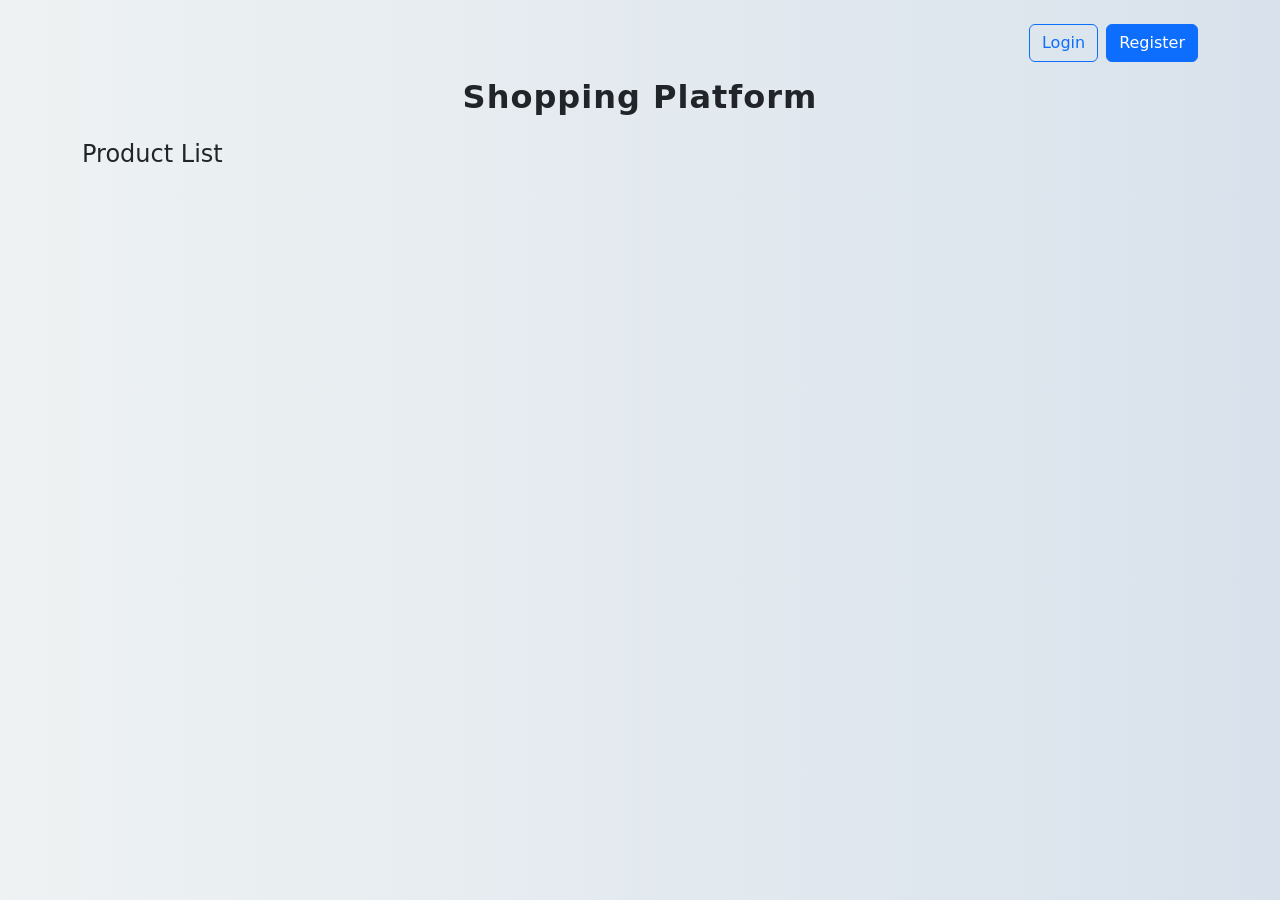
<file: demo/index.html>
<!DOCTYPE html>
<html lang="en">

<head>
    <meta charset="UTF-8" />
    <title>Shopping System</title>
    <link href="https://cdn.jsdelivr.net/npm/bootstrap@5.3.2/dist/css/bootstrap.min.css" rel="stylesheet" />
    <link href="common.css" rel="stylesheet" />
</head>

<body>
    <div class="container mt-4">
        <!-- nav bar -->
        <div class="d-flex justify-content-end mb-3" id="navArea"></div>

        <h2 class="text-center mb-4 page-title">Shopping Platform</h2>

        <div id="alertBox"></div>

        <!-- profile -->
        <div id="profileSection" class="card shadow-lg p-4 mx-auto mb-4 d-none" style="max-width: 700px">
            <h5 class="mb-3">My Profile</h5>

            <div class="row">
                <div class="col-md-6 mb-3">
                    <label class="form-label">Email</label>
                    <input type="email" id="profileEmail" class="form-control" disabled />
                </div>
                <div class="col-md-6 mb-3">
                    <label class="form-label">Username</label>
                    <input type="text" id="profileUsername" class="form-control" />
                </div>
                <div class="col-md-6 mb-3">
                    <label class="form-label">Shipping Address</label>
                    <input type="text" id="profileShipping" class="form-control" />
                </div>
                <div class="col-md-6 mb-3">
                    <label class="form-label">Billing Address</label>
                    <input type="text" id="profileBilling" class="form-control" />
                </div>
                <div class="col-md-12 mb-3">
                    <label class="form-label">Payment Method</label>
                    <input type="text" id="profilePayment" class="form-control" />
                </div>
            </div>

            <button class="btn btn-primary" onclick="updateProfile()">
                Update Profile
            </button>
        </div>

        <!-- item list -->
        <div class="d-flex justify-content-between align-items-center mb-3">
            <h4>Product List</h4>
            <button id="addItemBtn" class="btn btn-success d-none" data-bs-toggle="modal"
                data-bs-target="#addItemModal">
                Add Item
            </button>
        </div>

        <div id="itemList" class="row"></div>
    </div>

    <!-- Create Item Modal -->
    <div class="modal fade" id="addItemModal">
        <div class="modal-dialog">
            <div class="modal-content">
                <div class="modal-header">
                    <h5>Add Product</h5>
                    <button class="btn-close" data-bs-dismiss="modal"></button>
                </div>
                <div class="modal-body">
                    <input class="form-control mb-2" id="newName" placeholder="Name" />
                    <input class="form-control mb-2" id="newPrice" type="number" placeholder="Price" />
                    <input class="form-control mb-2" id="newInventory" type="number" placeholder="Inventory" />
                    <input class="form-control mb-2" id="newUpc" placeholder="UPC" />
                    <input class="form-control mb-2" id="newImage" placeholder="Image URL" />
                </div>
                <div class="modal-footer">
                    <button class="btn btn-primary" onclick="createItem()">
                        Create
                    </button>
                </div>
            </div>
        </div>
    </div>

    <script src="common.js"></script>
    <script>
        const ITEM_BASE = "http://localhost:8082";

        function isLoggedIn() {
            return !!getToken();
        }

        function getRole() {
            return localStorage.getItem("role");
        }

        function isAdmin() {
            return getRole() === "ADMIN";
        }

        // init

        window.onload = async () => {
            renderNav();
            if (isLoggedIn()) {
                document.getElementById("profileSection").classList.remove("d-none");

                if (isAdmin()) {
                    document.getElementById("addItemBtn").classList.remove("d-none");
                }

                loadProfile();
            }
            loadItems();
        };

        // navigation

        function renderNav() {
            const nav = document.getElementById("navArea");
            if (isLoggedIn()) {
                nav.innerHTML = `
                    <button class="btn btn-outline-secondary me-2"
                        onclick="goOrders()">Order Management</button>

                     <button class="btn btn-outline-info me-2"
                        onclick="getPayments()">Payment Management</button>

                    <button class="btn btn-outline-danger"
                        onclick="logout()">Logout</button>
                `;
            } else {
                nav.innerHTML = `
                    <button class="btn btn-outline-primary me-2" onclick="goLogin()">Login</button>
                    <button class="btn btn-primary" onclick="goRegister()">Register</button>
                `;
            }
        }

        function goOrders() {
            window.location.href = "orders.html";
        }

        function getPayments() {
            window.location.href = "payments.html";
        }

        const ORDER_BASE = "http://localhost:8083";

        async function orderItem(id) {

            const qty = document.getElementById("qty-" + id).value;

            const token = getToken();

            const res = await fetch(
                ORDER_BASE + "/orders?itemId=" + id + "&quantity=" + qty,
                {
                    method: "POST",
                    headers: {
                        "Authorization": "Bearer " + token
                    }
                }
            );

            const result = await res.json();

            if (result.code === 200) {
                showAlert("Order created");
            } else {
                showAlert(result.message, "danger");
            }
        }

        // product list

        async function loadItems() {
            const res = await fetch(ITEM_BASE + "/items");
            const result = await res.json();

            const container = document.getElementById("itemList");
            container.innerHTML = "";

            result.data.forEach((item) => {
                let orderSection = "";

                if (isLoggedIn() && item.inventory > 0) {
                    orderSection = `
                <div class="input-group mt-2">
                    <input type="number" min="1" max="${item.inventory}"
                           class="form-control" id="qty-${item.id}" placeholder="Qty">
                    <button class="btn btn-primary"
                        onclick="orderItem('${item.id}')">
                        Order
                    </button>
                </div>
            `;
                }

                container.innerHTML += `
            <div class="col-md-4 mb-4">
                <div class="card shadow-sm h-100">
                    <img src="${item.imageUrl}" class="card-img-top" style="height:200px;object-fit:cover">
                    <div class="card-body">
                        <h5>${item.name}</h5>
                        <p>Price: ¥${item.price}</p>
                        <p>Stock: ${item.inventory}</p>
                        ${orderSection}
                    </div>
                </div>
            </div>
        `;
            });
        }

        // Order item

        async function orderItem(id) {
            const qty = document.getElementById("qty-" + id).value;
            if (!qty || qty <= 0) return showAlert("Invalid quantity", "danger");

            const token = getToken();

            const res = await fetch(
                ORDER_BASE + "/orders?itemId=" + id + "&quantity=" + qty,
                {
                    method: "POST",
                    headers: {
                        Authorization: "Bearer " + token,
                    },
                }
            );

            const result = await res.json();
            if (result.code === 200) {
                showAlert("Order success");
                loadItems();
            } else {
                showAlert(result.message, "danger");
            }
        }

        // Create new item (for admin)

        async function createItem() {

            const name = newName.value.trim();
            const price = newPrice.value;
            const inventory = newInventory.value;
            const upc = newUpc.value.trim();
            const image = newImage.value.trim();

            // validation
            if (!name) {
                return showAlert("Item name is required", "danger");
            }

            if (!price || price <= 0) {
                return showAlert("Price must be greater than 0", "danger");
            }

            if (inventory === "" || inventory < 0) {
                return showAlert("Inventory must be 0 or greater", "danger");
            }

            if (!upc) {
                return showAlert("UPC is required", "danger");
            }

            const token = getToken();

            const res = await fetch(ITEM_BASE + "/items", {
                method: "POST",
                headers: {
                    "Content-Type": "application/json",
                    Authorization: "Bearer " + token,
                },
                body: JSON.stringify({
                    name: name,
                    price: parseFloat(price),
                    inventory: parseInt(inventory),
                    upc: upc,
                    imageUrl: image
                }),
            });

            const result = await res.json();

            if (result.code === 200) {
                showAlert("Item created");

                loadItems();

                bootstrap.Modal.getInstance(
                    document.getElementById("addItemModal")
                ).hide();

                // clear form
                newName.value = "";
                newPrice.value = "";
                newInventory.value = "";
                newUpc.value = "";
                newImage.value = "";
            } else {
                showAlert(result.message, "danger");
            }
        }

        // Profile

        async function loadProfile() {
            const token = getToken();
            const response = await fetch(BASE_URL + "/account/me", {
                headers: { Authorization: "Bearer " + token },
            });

            if (response.status !== 200) return logout();

            const result = await response.json();
            const user = result.data;

            setRole(user.role);

            profileEmail.value = user.email;
            profileUsername.value = user.username;
            profileShipping.value = user.shippingAddress;
            profileBilling.value = user.billingAddress;
            profilePayment.value = user.paymentMethod;
        }

        async function updateProfile() {
            const token = getToken();

            const response = await fetch(BASE_URL + "/account/me", {
                method: "PUT",
                headers: {
                    "Content-Type": "application/json",
                    Authorization: "Bearer " + token,
                },
                body: JSON.stringify({
                    username: profileUsername.value,
                    shippingAddress: profileShipping.value,
                    billingAddress: profileBilling.value,
                    paymentMethod: profilePayment.value,
                }),
            });

            const result = await response.json();
            result.code === 200
                ? showAlert("Profile updated!")
                : showAlert(result.message, "danger");
        }
    </script>

    <script src="https://cdn.jsdelivr.net/npm/bootstrap@5.3.2/dist/js/bootstrap.bundle.min.js"></script>
</body>

</html>
</file>
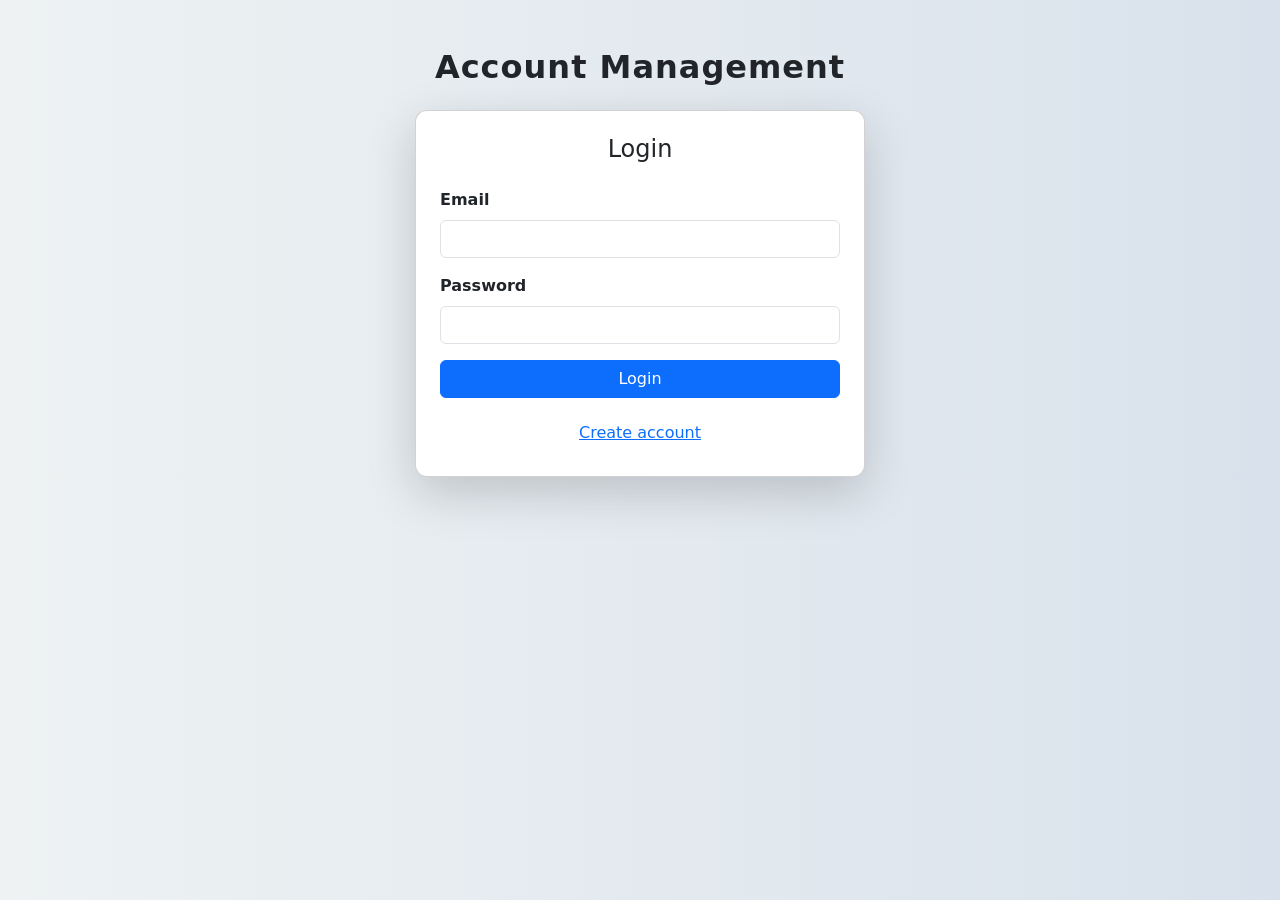
<file: demo/login.html>
<!DOCTYPE html>
<html lang="en">
<head>
    <meta charset="UTF-8">
    <title>Login - Account System</title>
    <link href="https://cdn.jsdelivr.net/npm/bootstrap@5.3.2/dist/css/bootstrap.min.css" rel="stylesheet">
    <link href="common.css" rel="stylesheet">
</head>
<body>

<div class="container mt-5">
    <h2 class="text-center mb-4 page-title">Account Management</h2>
    <div id="alertBox"></div>

    <div class="card shadow-lg p-4 mx-auto" style="max-width: 450px;">
        <h4 class="mb-4 text-center">Login</h4>

        <div class="mb-3">
            <label class="form-label">Email</label>
            <input type="email" id="loginEmail" class="form-control">
        </div>

        <div class="mb-3">
            <label class="form-label">Password</label>
            <input type="password" id="loginPassword" class="form-control">
        </div>

        <button class="btn btn-primary w-100 mb-3" onclick="login()">Login</button>

        <div class="text-center">
            <button class="btn btn-link" onclick="goRegister()">Create account</button>
        </div>
    </div>
</div>

<script src="common.js"></script>
<script>
async function login() {
    const response = await fetch(BASE_URL + "/auth/login", {
        method: "POST",
        headers: {"Content-Type": "application/json"},
        body: JSON.stringify({
            email: loginEmail.value,
            password: loginPassword.value
        })
    });

    const result = await response.json();

    if (result.code === 200) {
        setToken(result.data);
        goProfile();
    } else {
        showAlert(result.message, "danger");
    }
}

window.onload = () => {
    if (getToken()) goProfile();
};
</script>
<script src="https://cdn.jsdelivr.net/npm/bootstrap@5.3.2/dist/js/bootstrap.bundle.min.js"></script>
</body>
</html>
</file>
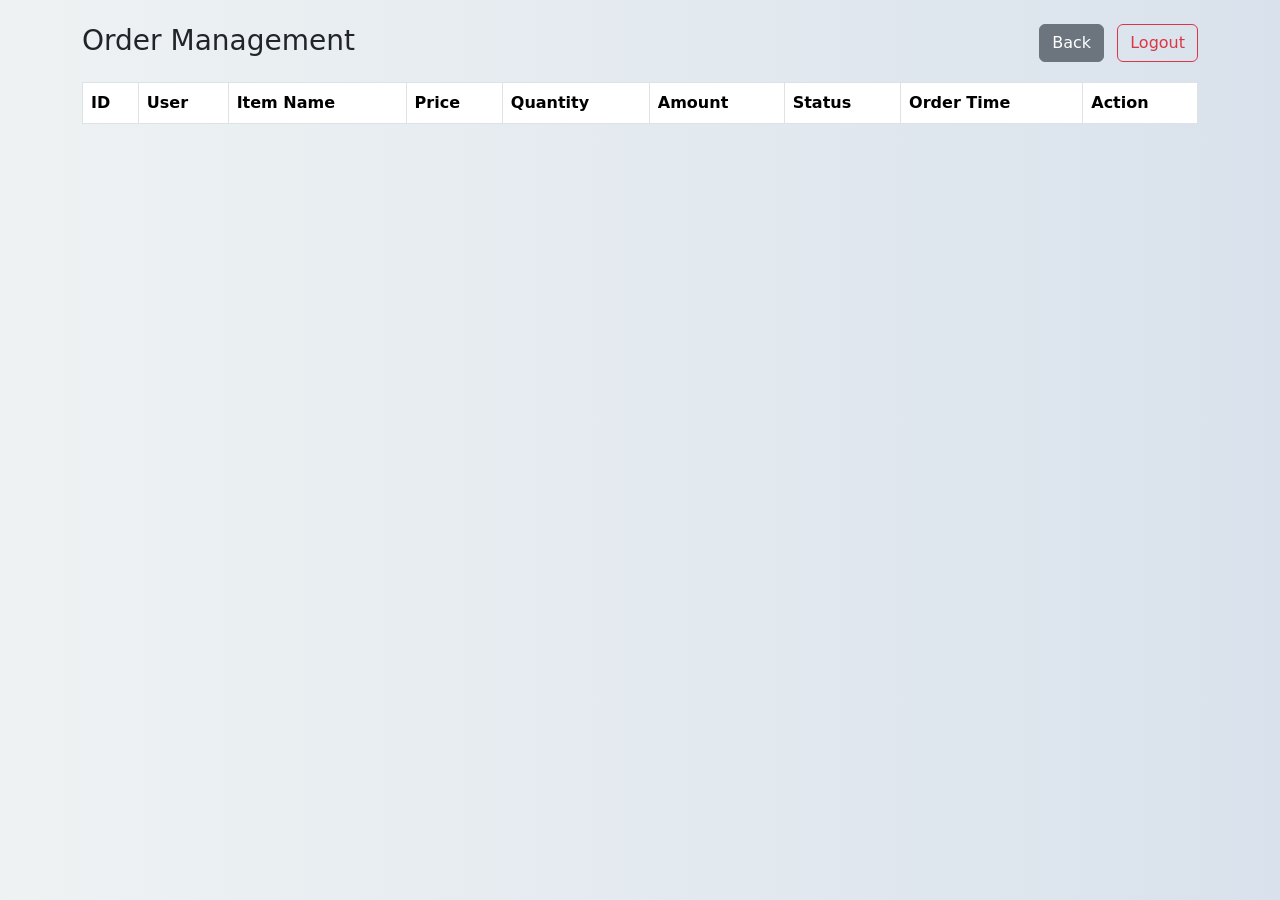
<file: demo/orders.html>
<!DOCTYPE html>
<html lang="en">

<head>
    <meta charset="UTF-8">
    <title>Order Management</title>

    <link href="https://cdn.jsdelivr.net/npm/bootstrap@5.3.2/dist/css/bootstrap.min.css" rel="stylesheet">
    <link href="common.css" rel="stylesheet">

</head>

<body>

    <div class="container mt-4">

        <div class="d-flex justify-content-between mb-3">

            <h3>Order Management</h3>

            <div>
                <button class="btn btn-secondary me-2" onclick="goHome()">Back</button>
                <button class="btn btn-outline-danger" onclick="logout()">Logout</button>
            </div>

        </div>

        <div id="alertBox"></div>

        <table class="table table-bordered">

            <thead>
                <tr>
                    <th>ID</th>
                    <th>User</th>
                    <th>Item Name</th>
                    <th>Price</th>
                    <th>Quantity</th>
                    <th>Amount</th>
                    <th>Status</th>
                    <th>Order Time</th>
                    <th>Action</th>
                </tr>
            </thead>

            <tbody id="orderTable"></tbody>

        </table>

    </div>


    <script src="common.js"></script>

    <script>

        const ORDER_BASE = "http://localhost:8083";

        function getRole() {
            return localStorage.getItem("role");
        }

        function isAdmin() {
            return getRole() === "ADMIN";
        }

        window.onload = () => {
            loadOrders();
        };

        function goHome() {
            window.location.href = "index.html";
        }

        function formatTime(t) {

            const date = new Date(t);

            return date.toLocaleString();
        }

        function statusBadge(status) {

    if (status === "CREATED")
        return `<span class="badge bg-secondary">CREATED</span>`;

    if (status === "PAID")
        return `<span class="badge bg-success">PAID</span>`;

    if (status === "CANCELLED")
        return `<span class="badge bg-danger">CANCELLED</span>`;

    if (status === "REFUNDED")
        return `<span class="badge bg-warning text-dark">REFUNDED</span>`;

    if (status === "FINISHED")
        return `<span class="badge bg-primary">FINISHED</span>`;

    return `<span class="badge bg-dark">${status}</span>`;
}

        async function loadOrders() {

            const token = getToken();

            const res = await fetch(ORDER_BASE + "/orders", {
                headers: {
                    "Authorization": "Bearer " + token
                }
            });

            const result = await res.json();

            const orders = result.data;

            const table = document.getElementById("orderTable");

            table.innerHTML = "";

            orders.forEach(o => {

                let action = "";

                if (o.status === "CREATED") {
                    action = `<button class="btn btn-warning btn-sm"
onclick="cancelOrder('${o.id}')">Cancel</button>`;
                }

                if (o.status === "PAID") {

                    if (isAdmin()) {

                        action = `
        <button class="btn btn-success btn-sm"
        onclick="finishOrder('${o.id}')">
        Finish
        </button>`;

                    } else {

                        action = `
        <button class="btn btn-danger btn-sm"
        onclick="refundOrder('${o.id}')">
        Refund
        </button>`;

                    }

                }

                table.innerHTML += `

<tr>

<td>${o.id}</td>
<td>${o.userId}</td>
<td>${o.itemName}</td>
<td>${o.price}</td>
<td>${o.quantity}</td>
<td>${o.amount}</td>
<td>${statusBadge(o.status)}</td>
<td>${formatTime(o.createdAt)}</td>
<td>${action}</td>

</tr>

`;

            });

        }


        async function cancelOrder(id) {

            const token = getToken();

            const res = await fetch(
                ORDER_BASE + "/orders/cancel?id=" + id,
                {
                    method: "POST",
                    headers: {
                        "Authorization": "Bearer " + token
                    }
                }
            );

            const result = await res.json();

            if (result.code === 200) {

                showAlert("Order cancelled");

                loadOrders();

            } else {

                showAlert(result.message, "danger");

            }

        }

        async function refundOrder(id) {

            const token = getToken();

            const res = await fetch(
                ORDER_BASE + "/orders/refund?id=" + id,
                {
                    method: "POST",
                    headers: {
                        "Authorization": "Bearer " + token
                    }
                }
            );

            const result = await res.json();

            if (result.code === 200) {

                showAlert("Refund success");

                loadOrders();

            } else {

                showAlert(result.message, "danger");

            }

        }

        async function finishOrder(id) {

            const token = getToken();

            const res = await fetch(
                ORDER_BASE + "/orders/finish?id=" + id,
                {
                    method: "POST",
                    headers: {
                        "Authorization": "Bearer " + token
                    }
                }
            );

            const result = await res.json();

            if (result.code === 200) {

                showAlert("Order finished");

                loadOrders();

            } else {

                showAlert(result.message, "danger");

            }

        }

    </script>

    <script src="https://cdn.jsdelivr.net/npm/bootstrap@5.3.2/dist/js/bootstrap.bundle.min.js"></script>

</body>

</html>
</file>
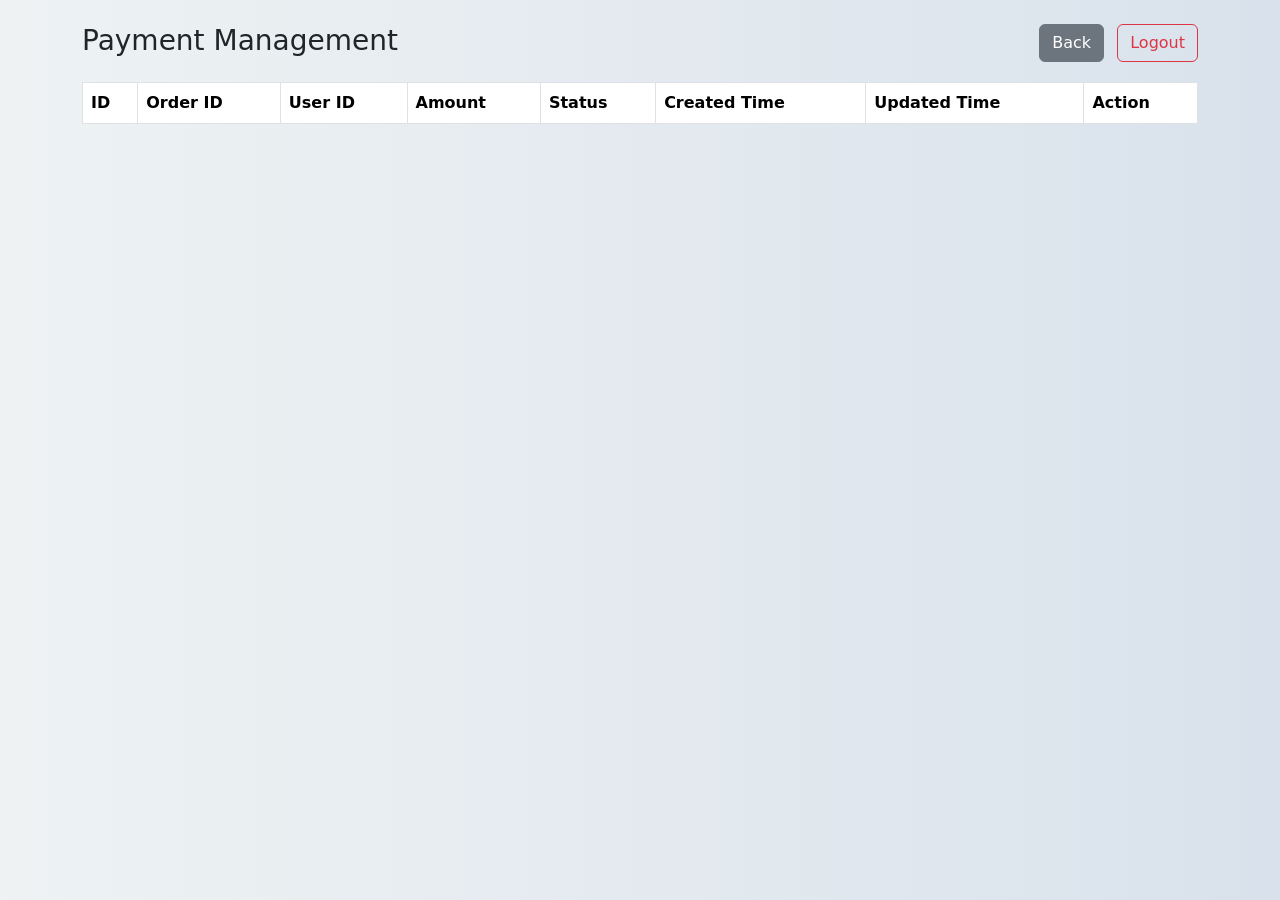
<file: demo/payments.html>
<!DOCTYPE html>
<html lang="en">

<head>
    <meta charset="UTF-8">
    <title>Payment Management</title>

    <link href="https://cdn.jsdelivr.net/npm/bootstrap@5.3.2/dist/css/bootstrap.min.css" rel="stylesheet">
    <link href="common.css" rel="stylesheet">

</head>

<body>

    <div class="container mt-4">

        <div class="d-flex justify-content-between mb-3">

            <h3>Payment Management</h3>

            <div>
                <button class="btn btn-secondary me-2" onclick="goHome()">Back</button>
                <button class="btn btn-outline-danger" onclick="logout()">Logout</button>
            </div>

        </div>

        <div id="alertBox"></div>

        <table class="table table-bordered">

            <thead>
                <tr>
                    <th>ID</th>
                    <th>Order ID</th>
                    <th>User ID</th>
                    <th>Amount</th>
                    <th>Status</th>
                    <th>Created Time</th>
                    <th>Updated Time</th>
                    <th>Action</th>
                </tr>
            </thead>

            <tbody id="paymentTable"></tbody>

        </table>

    </div>


    <script src="common.js"></script>

    <script>

        const PAYMENT_BASE = "http://localhost:8084";

        /**
         * Load payments after page loaded
         */
        window.onload = () => {
            loadPayments();
        };

        /**
         * Navigate back to home page
         */
        function goHome() {
            window.location.href = "index.html";
        }

        /**
         * Format datetime
         */
        function formatTime(t) {

            if (!t) return "";

            const date = new Date(t);

            return date.toLocaleString();

        }

        /**
         * Load current user's payments
         */
        async function loadPayments() {

            const token = getToken();

            const res = await fetch(PAYMENT_BASE + "/payments", {
                headers: {
                    "Authorization": "Bearer " + token
                }
            });

            const result = await res.json();

            const payments = result.data;

            const table = document.getElementById("paymentTable");

            table.innerHTML = "";

            payments.forEach(p => {

                let action = "";

                /**
                 * Only CREATED payments can be paid
                 */
                if (p.status === "CREATED") {

                    action = `
<button class="btn btn-primary btn-sm"
onclick="pay('${p.orderId}')">
Pay
</button>
`;

                }

                table.innerHTML += `

<tr>

<td>${p.id}</td>
<td>${p.orderId}</td>
<td>${p.userId}</td>
<td>${p.amount}</td>
<td>${statusBadge(p.status)}</td>
<td>${formatTime(p.createdAt)}</td>
<td>${formatTime(p.updatedAt)}</td>
<td>${action}</td>

</tr>

`;

            });

        }

        /**
         * Payment status badge
         */
        function statusBadge(status) {

            if (status === "CREATED")
                return `<span class="badge bg-secondary">CREATED</span>`;

            if (status === "PAID")
                return `<span class="badge bg-success">PAID</span>`;

            if (status === "CANCELLED")
                return `<span class="badge bg-danger">CANCELLED</span>`;

            if (status === "REFUNDED")
                return `<span class="badge bg-warning">REFUNDED</span>`;

            if (status === "FINISHED")
                return `<span class="badge bg-primary">FINISHED</span>`;

            return status;

        }

        /**
         * Call payment API
         */
        async function pay(orderId) {

            if (!confirm("Confirm payment for this order?")) {
                return;
            }

            const token = getToken();

            const res = await fetch(
                PAYMENT_BASE + "/payments/pay?orderId=" + orderId,
                {
                    method: "POST",
                    headers: {
                        "Authorization": "Bearer " + token
                    }
                }
            );

            const result = await res.json();

            if (result.code === 200) {

                showAlert("Payment successful");

                loadPayments();

            } else {

                showAlert(result.message, "danger");

            }

        }

    </script>

    <script src="https://cdn.jsdelivr.net/npm/bootstrap@5.3.2/dist/js/bootstrap.bundle.min.js"></script>

</body>

</html>
</file>
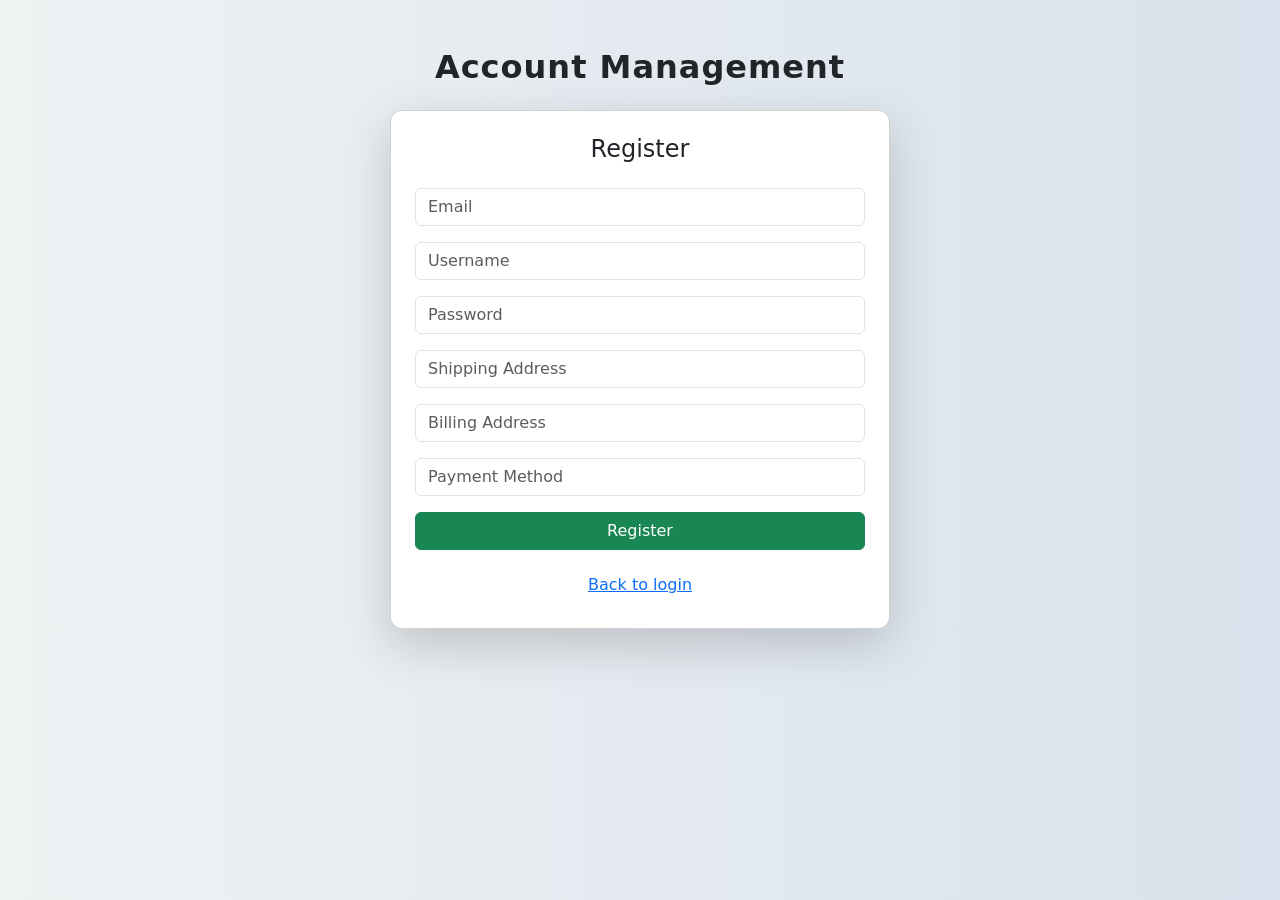
<file: demo/register.html>
<!DOCTYPE html>
<html lang="en">
<head>
    <meta charset="UTF-8">
    <title>Register - Account System</title>
    <link href="https://cdn.jsdelivr.net/npm/bootstrap@5.3.2/dist/css/bootstrap.min.css" rel="stylesheet">
    <link href="common.css" rel="stylesheet">
</head>
<body>

<div class="container mt-5">
    <h2 class="text-center mb-4 page-title">Account Management</h2>
    <div id="alertBox"></div>

    <div class="card shadow-lg p-4 mx-auto" style="max-width: 500px;">
        <h4 class="mb-4 text-center">Register</h4>

        <div class="mb-3">
            <input type="email" id="regEmail" class="form-control" placeholder="Email">
        </div>

        <div class="mb-3">
            <input type="text" id="regUsername" class="form-control" placeholder="Username">
        </div>

        <div class="mb-3">
            <input type="password" id="regPassword" class="form-control" placeholder="Password">
        </div>

        <div class="mb-3">
            <input type="text" id="regShipping" class="form-control" placeholder="Shipping Address">
        </div>

        <div class="mb-3">
            <input type="text" id="regBilling" class="form-control" placeholder="Billing Address">
        </div>

        <div class="mb-3">
            <input type="text" id="regPayment" class="form-control" placeholder="Payment Method">
        </div>

        <button class="btn btn-success w-100 mb-3" onclick="register()">Register</button>

        <div class="text-center">
            <button class="btn btn-link" onclick="goLogin()">Back to login</button>
        </div>
    </div>
</div>

<script src="common.js"></script>
<script>
async function register() {
    const response = await fetch(BASE_URL + "/auth/register", {
        method: "POST",
        headers: {"Content-Type": "application/json"},
        body: JSON.stringify({
            email: regEmail.value,
            username: regUsername.value,
            password: regPassword.value,
            shippingAddress: regShipping.value,
            billingAddress: regBilling.value,
            paymentMethod: regPayment.value
        })
    });

    const result = await response.json();

    if (result.code === 200) {
        showAlert("Registered successfully!");
        setTimeout(goLogin, 1500);
    } else {
        showAlert(result.message, "danger");
    }
}
</script>
<script src="https://cdn.jsdelivr.net/npm/bootstrap@5.3.2/dist/js/bootstrap.bundle.min.js"></script>
</body>
</html>
</file>
<file: demo/common.css>
body {
    background: linear-gradient(to right, #eef2f3, #d9e2ec);
}

.card {
    border-radius: 12px;
}

.form-label {
    font-weight: 600;
}

.page-title {
    font-weight: 700;
    letter-spacing: 1px;
}
</file>
